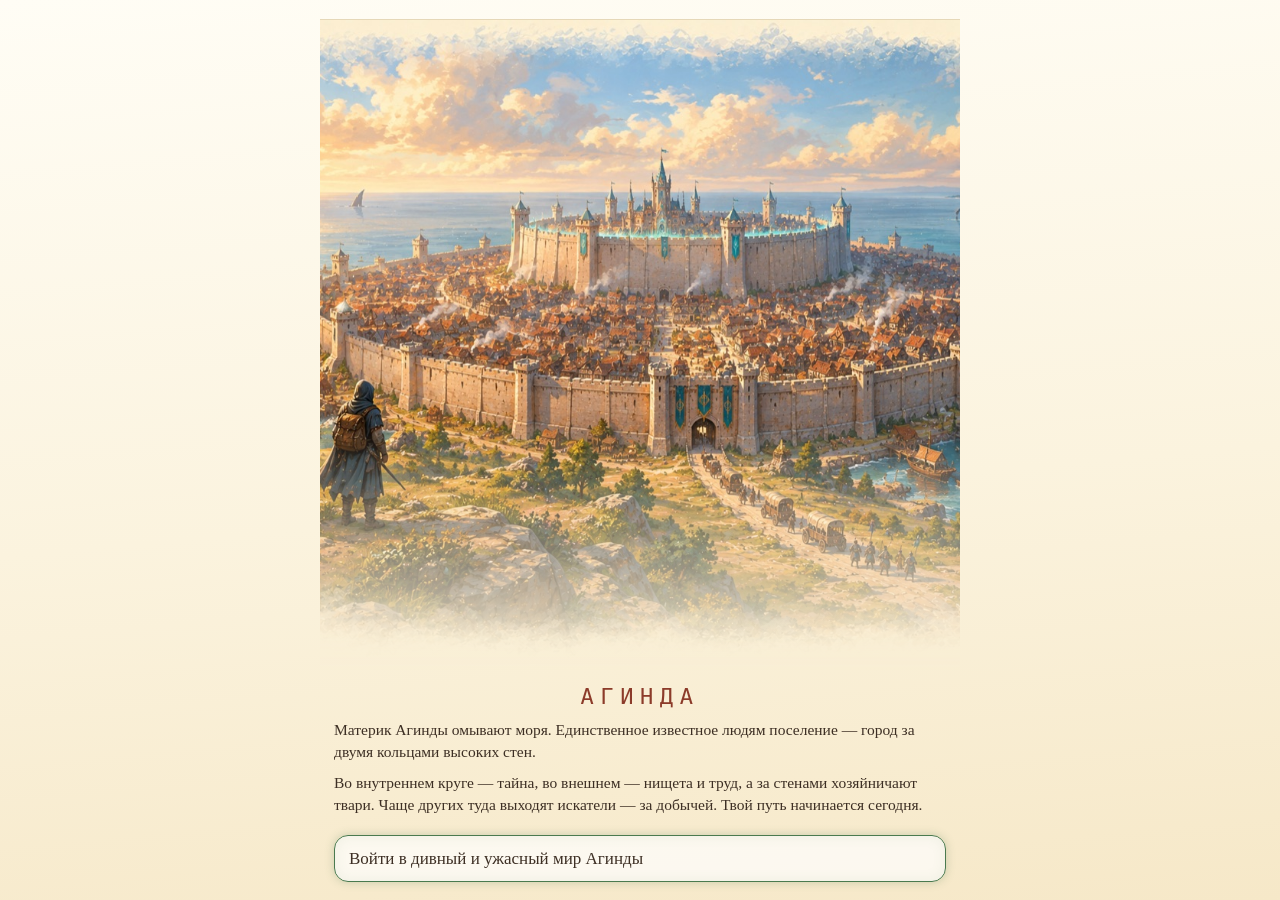
<file: index.html>
<!doctype html>
<html lang="ru">
<head>
<meta charset="utf-8">
<meta name="viewport" content="width=device-width, initial-scale=1, maximum-scale=1, user-scalable=no">
<title>Агинда</title>
<script src="https://telegram.org/js/telegram-web-app.js"></script>
<link rel="stylesheet" href="style.css?v=59c7c10">
</head>
<body>
<div id="app">
  <header id="hud"></header>
  <main id="screen"></main>
</div>
<script src="js/equipment.js?v=59c7c10"></script>
<script src="js/monsters.js?v=59c7c10"></script>
<script src="js/scaling.js?v=59c7c10"></script>
<script src="js/drops.js?v=59c7c10"></script>
<script src="js/recipes.js?v=59c7c10"></script>
<script src="js/data.js?v=59c7c10"></script>
<script src="js/core.js?v=59c7c10"></script>
<script src="js/scenes.js?v=59c7c10"></script>
<script src="js/ops.js?v=59c7c10"></script>
<script src="js/nickfilter.js?v=59c7c10"></script>
<script src="js/chat.js?v=59c7c10"></script>
<script src="js/env.js?v=59c7c10"></script>
<script src="js/config.js?v=59c7c10"></script>
<script src="js/server.js?v=59c7c10"></script>
<script src="js/serverbuild.js?v=59c7c10"></script>
<script src="js/sync.js?v=59c7c10"></script>
<script src="js/game.js?v=59c7c10"></script>
</body>
</html>
</file>
<file: style.css>
:root{
  /* Тема «Ваниль»: светлый кремовый градиент. --gold — цвет заголовков и подписей (бордо), --ok — акцент (хвойный зелёный), --coin — цвет монет */
  --bg:#fbf3de;
  --text:#3d2f24; --dim:#7a6650; --accent:#8c3b2a; --gold:#8c3b2a; --ok:#4a7a4f;
  --panel:rgba(255,255,255,.7); --line:#e6d8b8; --coin:#9a6a17;
}
body{background:linear-gradient(175deg,#fffdf5 0%,#fbf3de 55%,#f6e8c8 100%) no-repeat !important;background-size:100% 100% !important}
*{box-sizing:border-box;-webkit-tap-highlight-color:transparent}
html{background:#fbf3de}
html,body{margin:0;height:100%;color:var(--text);
  font-family:Georgia,'Times New Roman',serif;font-size:17px;line-height:1.5}
#app{max-width:640px;margin:0 auto;height:var(--app-h,100dvh);display:flex;flex-direction:column;overflow:hidden}
.bar{flex:1;height:10px;background:#efe3c4;border-radius:5px;overflow:hidden;border:1px solid var(--line)}
.bar>i{display:block;height:100%;background:var(--accent);transition:width .3s}
.bar.xp>i{background:#4a7fb5}
#hud .gold{color:var(--coin);white-space:nowrap}
#screen{padding:12px 14px;flex:1 1 0;min-height:0;overflow-y:auto;display:flex;flex-direction:column}
h1,h2{font-weight:normal;letter-spacing:.04em;margin:.2em 0 .5em}
h1{font-size:28px;text-align:center;color:var(--accent)}
h2{font-size:20px;color:var(--gold)}
.text p{margin:0 0 .8em}
.log{background:var(--panel);border:1px solid var(--line);border-radius:8px;padding:10px 12px;
  margin:12px 0;font-size:15px;color:var(--dim);max-height:30vh;overflow:auto}
.log div{margin:2px 0}
.btn{display:block;width:100%;text-align:left;margin:6px 0;padding:10px 14px;border-radius:8px;
  border:1px solid var(--line);background:var(--panel);color:var(--text);font:inherit;cursor:pointer}
.btn:active{background:#f1e5c6}
.btn.primary{border-color:var(--ok)}
.btn[disabled]{opacity:.4}
.btn small{display:block;color:var(--dim);font-size:13px}
.row{display:flex;gap:8px}.row .btn{text-align:center}
.card{background:var(--panel);border:1px solid var(--line);border-radius:8px;padding:12px;margin:10px 0}
.enemy{text-align:center}
.enemy .name{font-size:20px;color:var(--accent)}
.enemy .bar{margin:8px auto;max-width:260px}
.stats{display:grid;grid-template-columns:1fr 1fr;gap:4px 14px;font-size:15px}
.dim{color:var(--dim)}.good{color:#3f7a3a}.bad{color:#b3412f}.gold{color:var(--coin)}

.btn.sel{border-color:var(--ok);background:#e6efd9;color:#2f5a35}
.row .btn{padding:12px 6px}


/* Страница сцены: картинка занимает всё свободное место, текст и кнопки — под ней.
   Правило: картинка + заголовок + текст + кнопки умещаются на экране без прокрутки. */
.page{flex:1 1 0;min-height:min-content;display:flex;flex-direction:column}
.scene-img{-webkit-mask-image:linear-gradient(#000 62%,transparent);mask-image:linear-gradient(#000 62%,transparent);flex:1 1 100px;min-height:100px;margin:-12px -14px 8px;position:relative;overflow:hidden;background:transparent}
.scene-img img{position:absolute;inset:0;width:100%;height:100%;object-fit:cover;object-position:center 35%}
.page .body{flex:none}
.page .text{font-size:15.5px;line-height:1.42}
.page h1{font-size:24px;margin:0 0 6px}
.page h2{font-size:18px;margin:0 0 4px}
.page .text p{margin:0 0 .55em}
.page .log{margin:8px 0;padding:6px 10px;font-size:14px;max-height:none}
.page .actions{flex:none;margin-top:4px}


/* ===== Визуальный стиль: тёмная панель, скруглённые «пилюли», тонкие светящиеся рамки,
   подписи капсом с разрядкой (референс — You vs You). Повествование остаётся книжным (serif). ===== */
:root{--mono:ui-monospace,'SF Mono',Menlo,Consolas,monospace;--glow:rgba(74,122,79,.28)}
#hud{flex:none;display:flex;flex-direction:column;gap:8px;padding:10px 12px 9px;position:relative;z-index:5;
  background:transparent;border-bottom:1px solid var(--line);font-family:var(--mono);font-size:12px}
.hrow{display:grid;grid-template-columns:76px 1fr auto;gap:8px;align-items:stretch}
.hrow.bottom{display:flex;justify-content:space-between;align-items:center;gap:6px}
.pill{display:flex;align-items:center;justify-content:center;min-height:36px;padding:4px 8px;text-align:center;
  border:1px solid var(--line);border-radius:14px;background:var(--panel);letter-spacing:.14em;text-transform:uppercase;
  box-shadow:inset 0 0 14px rgba(140,59,42,.04);line-height:1.15;font-size:11px}
.pill b{color:var(--gold);font-size:15px;margin-left:5px;letter-spacing:0}
.pill.title{color:var(--gold);letter-spacing:.08em;font-size:10px}
.pill.title:empty{opacity:.45}
.pill.title.foe{color:#b3412f}
.pill.ghost{visibility:hidden;width:76px}
.chips{display:flex;gap:6px;flex-wrap:nowrap}
.chip{display:flex;align-items:center;gap:4px;padding:5px 8px;border:1px solid var(--line);border-radius:12px;
  background:var(--panel);letter-spacing:.04em;white-space:nowrap}
.chip.hp{color:#b3412f}.chip.st{color:#a8741a}.chip.co{color:var(--coin)}
.icons{display:flex;gap:6px}
.ib{width:36px;height:34px;padding:0;display:grid;place-items:center;color:var(--gold);cursor:pointer;
  border:1px solid var(--line);border-radius:12px;background:var(--panel);box-shadow:inset 0 0 12px rgba(140,59,42,.04)}
.ib:active{background:#f1e5c6;box-shadow:0 0 10px var(--glow)}
.ib svg{width:19px;height:19px;fill:none;stroke:currentColor;stroke-width:1.7;stroke-linecap:round;stroke-linejoin:round}
#hud .xpline{position:absolute;left:0;bottom:-1px;height:2px;background:linear-gradient(90deg,#4a7fb5,#7bb0e0);box-shadow:0 0 6px rgba(74,127,181,.5)}

.btn{border-radius:14px;box-shadow:inset 0 0 14px rgba(140,59,42,.03)}
.btn.primary{border-color:var(--ok);box-shadow:0 0 10px var(--glow),inset 0 0 14px rgba(74,122,79,.08)}
.page h2,h2{font-family:var(--mono);text-transform:uppercase;letter-spacing:.16em;font-size:13px;color:var(--gold)}
.page h1{font-family:var(--mono);letter-spacing:.3em;text-align:center;font-size:22px}
.card{border-radius:14px}


/* Бой: окно врага (картинка + имя), прокручиваемый лог, таймер хода, выбор зон */
.fight{gap:4px}
.foe-win{flex:3.2 1 auto;min-height:90px;display:flex;flex-direction:column;border:1px solid var(--line);border-radius:16px;
  background:var(--panel);overflow:hidden;box-shadow:inset 0 0 14px rgba(140,59,42,.04)}
.foe-img{flex:3.2 1 44px;min-height:44px;position:relative;background:#f1dfb5}
.foe-img img{position:absolute;inset:0;width:100%;height:100%;object-fit:cover;object-position:center 12%}   /* запасной кадр; точный считает frameFoe() по ENEMIES[].frame */
.foe-info{flex:none;padding:7px 11px 9px}
.foe-line{display:flex;justify-content:space-between;gap:8px;font-family:var(--mono);font-size:12px;letter-spacing:.06em}
.foe-line .name{color:#b3412f;text-transform:uppercase}
.fight .bar{height:8px;margin:6px 0 0}
.fight .log{flex:1.6 1 5em;min-height:5em;overflow-y:auto;margin:0;padding:5px 10px;font-size:13px;line-height:1.35;
  border:1px solid var(--line);border-radius:12px;background:var(--panel);color:var(--dim);-webkit-overflow-scrolling:touch}
.turn{flex:none;display:flex;align-items:center;gap:8px;font-family:var(--mono);font-size:12px;color:var(--dim)}
.tbar{flex:1;height:6px;background:#efe3c4;border:1px solid var(--line);border-radius:4px;overflow:hidden}
.tbar i{display:block;height:100%;width:100%;background:var(--ok)}
.tbar.low i{background:#b3412f}
.tnum{min-width:32px;text-align:right}
.zrow{flex:none;display:grid;grid-template-columns:62px 1fr 1fr 1fr;gap:6px;align-items:center}
.zl{font-family:var(--mono);font-size:11px;letter-spacing:.06em;color:var(--dim);text-transform:uppercase}
.fight .btn{margin:0;padding:9px 4px;text-align:center}
#hud.infight{padding:5px 12px 4px}
#hud.infight .pill.adm{min-height:28px;height:28px}
#screen.infight{padding-top:5px}
.fight .acts .btn{padding:6px 4px;font-size:16px}   /* «Сделать ход» и «Бежать» — ниже на ~15% */
.fight .zrow .btn,.fight .acts2 .btn{padding:4px 4px;font-size:15px;line-height:1.2;border-radius:11px}   /* удар, защита, клеть — ниже на ~30%, место уходит картинке врага и логу */
.acts{flex:none;display:grid;grid-template-columns:1.5fr 1fr;gap:8px}

.tag{font-family:var(--mono);font-size:10px;letter-spacing:.08em;text-transform:uppercase;color:var(--dim);
  border:1px solid var(--line);border-radius:6px;padding:1px 5px;margin-left:6px;vertical-align:middle}

/* Окно «Персонаж»: лист с фигурой и слотами, справа статы; ниже ювелирка */
.char-wrap{display:grid;grid-template-columns:50% 1fr;gap:10px;align-items:start;margin:4px 0 6px}
.pcol{min-width:0}
.paper{position:relative;width:100%;aspect-ratio:.74;border:1px solid var(--line);border-radius:16px;
  background:radial-gradient(circle at 50% 35%,#fffaf0,rgba(246,232,200,.7) 78%);box-shadow:inset 0 0 22px rgba(140,59,42,.05)}
.paper .fig{position:absolute;left:22%;width:56%;top:9%}
.paper .fig svg{width:100%;height:auto;display:block}
.slot{position:absolute;width:25%;aspect-ratio:1;transform:translateY(-50%);padding:0;display:grid;place-items:center;cursor:pointer;
  border:1px dashed #d8c49a;border-radius:10px;background:rgba(255,255,255,.7);color:var(--dim)}
.slot.on{border:1px solid var(--ok);border-style:solid;box-shadow:0 0 8px var(--glow);color:var(--text)}
.slot .sl{font-family:var(--mono);font-size:8px;letter-spacing:.02em;text-transform:uppercase;line-height:1.1;text-align:center;padding:0 1px}
.slot .ic{font-size:20px}
.cap{font-family:var(--mono);font-size:10px;letter-spacing:.08em;text-transform:uppercase;color:var(--dim);text-align:center;margin-top:4px}
.jrow{display:grid;grid-template-columns:repeat(7,1fr);gap:6px;margin:2px 0 8px}
.jrow .slot .sl{font-size:7px;letter-spacing:0}
.jrow .slot{position:relative;transform:none;width:100%}
.cstats{border:1px solid var(--line);border-radius:16px;background:var(--panel);padding:5px 10px;font-size:13px}
.cstats div{display:flex;justify-content:space-between;gap:6px;padding:3px 0;border-bottom:1px dashed #e6d8b8}
.cstats div:last-child{border:0}
.cstats span{color:var(--dim);font-family:var(--mono);font-size:10px;letter-spacing:.06em;text-transform:uppercase;align-self:center;flex:none}
.cstats b{font-weight:normal;color:var(--text);text-align:right;line-height:1.15}
.plus{font-style:normal;color:#3f7a3a}

/* Питомец и клеть */
.pc{color:#1f7a74}
.slot .rk{position:absolute;right:4px;bottom:2px;font:600 10px var(--mono);color:var(--coin)}
.slot.dead{border:1px solid #c47a6a;border-style:solid;color:#b3412f}
.slot.dead .ic{filter:grayscale(1);opacity:.6}
.slot.dead .rk{color:#b3412f;font-size:8px}
.pet-line{flex:none;display:flex;align-items:center;gap:8px;font:12px var(--mono);color:#1f7a74;letter-spacing:.04em;
  border:1px solid #a9d3cf;border-radius:12px;background:rgba(160,215,208,.25);padding:5px 10px}
.pet-line .pn{flex:none;white-space:nowrap}
.pbar{flex:1;min-width:16px;height:6px;background:#efe3c4;border:1px solid #a9d3cf;border-radius:4px;overflow:hidden}
.pbar i{display:block;height:100%;background:#2f9a92}
.acts2{flex:none;display:grid;gap:6px}

.h2row{display:flex;justify-content:space-between;align-items:baseline;gap:8px}
.h2row .ttl{font-family:var(--mono);font-size:10px;letter-spacing:.06em;text-transform:uppercase;color:var(--dim);text-align:right}

/* Подсказка с характеристиками (наведение / долгое нажатие) */
#tip{position:fixed;z-index:60;width:max-content;max-width:min(260px,calc(100vw - 16px));pointer-events:none;
  padding:9px 12px;border:1px solid var(--ok);border-radius:12px;background:rgba(255,253,245,.98);
  box-shadow:0 6px 20px rgba(90,60,30,.22),0 0 10px var(--glow);font-size:13px;line-height:1.35}
#tip .tn{font-family:var(--mono);font-size:12px;letter-spacing:.04em;color:var(--gold);margin-bottom:3px}
#tip .ts{color:var(--dim);font-size:12px;margin:2px 0}
#tip div:not(.tn):not(.ts){display:flex;justify-content:space-between;gap:14px}
#tip span{color:var(--dim)}
#tip b{font-weight:normal;color:var(--text)}
#tip b.pos{color:#3f7a3a}#tip b.neg{color:#b3412f}

/* Бой: полоска здоровья героя, анимации хода, неактивный выбор удара */
.my-line{display:flex;align-items:center;gap:8px;font:12px var(--mono);color:#3f7a3a;margin:0;padding:0 10px}
.my-line .mytxt{flex:none;min-width:64px}
.my-line .bar{flex:1;margin:0!important}
.mybar i{background:linear-gradient(#7fcf8a,#4a9a55)!important}
.fight.locked .zrow,.fight.locked .acts2,.fight.locked .acts{pointer-events:none;opacity:.55}
.zrow.off{opacity:.9}
.zrow.off .zl{opacity:.35}
.zrow.off .btn{opacity:.3;filter:grayscale(1)}
.foe-win.anim-hit{animation:hitshake .45s ease-in-out 2}
.foe-win.anim-hit .foe-img::after{content:'';position:absolute;inset:0;background:rgba(214,90,70,.45);animation:hitflash 1s ease-out both}
.fight.anim-guard .my-line{animation:guardpulse .5s ease-in-out 2}
.cage-fx{position:absolute;inset:0;display:grid;place-items:center;font-size:68px;background:rgba(255,250,235,.35);animation:cagedrop 1s ease-in-out both;z-index:2}
@keyframes hitshake{0%,100%{transform:none}20%{transform:translateX(-7px) rotate(-.6deg)}60%{transform:translateX(7px) rotate(.6deg)}}
@keyframes hitflash{0%{opacity:0}25%{opacity:1}100%{opacity:0}}
@keyframes guardpulse{0%,100%{filter:none}50%{filter:drop-shadow(0 0 8px #4a9a55)}}
@keyframes cagedrop{0%{transform:translateY(-70%) scale(1.8);opacity:0}35%{transform:translateY(0) scale(1);opacity:1}50%{transform:rotate(-8deg)}65%{transform:rotate(8deg)}80%{transform:rotate(-4deg)}100%{transform:none;opacity:1}}
@media (prefers-reduced-motion:reduce){.foe-win.anim-hit,.cage-fx,.fight.anim-guard .my-line{animation-duration:.01s}}

/* Админ-кнопка восстановления (только демо) */
.pill.adm{cursor:pointer;color:var(--gold);font-size:15px;gap:4px;border-style:dashed;letter-spacing:0}
.pill.adm small{font:9px var(--mono);letter-spacing:.08em;text-transform:uppercase;color:var(--dim)}
.pill.adm:active,.pill.adm.ok{background:rgba(74,154,85,.15);border-color:#4a9a55;color:#3f7a3a}

.ld{color:#8a7860;font-size:12px}

.adm-group{display:flex;gap:4px}
.pill.adm{min-width:30px;padding:0 6px}

.acts3{display:grid;grid-template-columns:1fr 1fr;gap:8px}
.acts3 .btn{margin:0;text-align:center;padding:10px 6px;font-size:15px}
.btn.dimmed{opacity:.55;filter:grayscale(.5)}
.card.task.done{opacity:.5}
.card.task.cur{border-color:var(--ok);box-shadow:0 0 8px var(--glow)}
.card.task.next{opacity:.75}
.pos{color:#3f7a3a}.neg{color:#b3412f}

/* Окно дропа */
.drop{border:1px solid var(--line);border-radius:14px;background:var(--panel);padding:4px 10px;margin:10px 0}
.drow{display:flex;align-items:center;gap:10px;padding:6px 0;border-bottom:1px dashed #e6d8b8}
.drow:last-child{border:0}
.drow .di{width:34px;height:34px;flex:none;display:grid;place-items:center;font-size:22px;border:1px solid var(--line);border-radius:9px;background:rgba(255,255,255,.7)}
.drow .dn{flex:1;min-width:0}
.drow b{font-weight:normal;color:var(--coin)}
.drow.note{font-size:13px;color:var(--dim);padding:4px 0}
/* Админ: +/- у предметов */
.irow{display:flex;gap:6px;align-items:stretch;margin:6px 0}
.irow>:first-child{flex:1;min-width:0;margin:0!important}
.pm{width:38px;flex:none;border:1px solid var(--line);border-radius:12px;background:var(--panel);color:var(--gold);font-size:20px;cursor:pointer}
.pm:active{background:rgba(74,154,85,.15)}
.pm.wide{width:auto;min-width:44px;padding:0 8px;font-size:14px}

/* Верхняя панель: компактнее, чтобы помещались три вида монет */
#hud .chip{padding:4px 6px;gap:3px;font-size:11.5px}
#hud .chips{gap:4px}
#hud .hrow.bottom{gap:4px}
#hud .ib{width:32px;height:32px}
#hud .icons{gap:4px}
#hud .chip.co{gap:5px}
#hud .hrow.bottom.tight .mx{display:none}

/* Создание героя */
.reg .field{margin:0 0 10px}
.flab{display:block;font-family:var(--mono);font-size:11px;letter-spacing:.1em;text-transform:uppercase;color:var(--gold);margin:0 0 5px}
.fld{width:100%;padding:11px 12px;font:16px/1.2 var(--serif,Georgia,serif);color:var(--text);background:var(--panel);
  border:1px solid var(--line);border-radius:12px;outline:none;color-scheme:light;box-sizing:border-box}
.fld:focus{border-color:var(--ok);box-shadow:0 0 8px var(--glow)}
.fhint{min-height:1.2em;font-size:13px;margin-top:3px}
.gchoices{display:grid;grid-template-columns:1fr 1fr 1fr;gap:6px}
.gbtn{padding:11px 4px;font:inherit;font-size:14px;color:var(--text);background:var(--panel);border:1px solid var(--line);border-radius:12px;cursor:pointer}
.gbtn.sel{border-color:var(--ok);color:#2f5a35;box-shadow:0 0 8px var(--glow);background:#e6efd9}
.fnote{font-size:12px;color:var(--dim);line-height:1.35;margin:4px 0 8px}

/* Герой-картинка в окне «Персонаж» (вырезана без фона) */
.paper .fig.img{left:50%;width:auto;top:4%;height:92%;transform:translateX(-50%)}
.paper .fig.img img{height:100%;width:auto;display:block;filter:drop-shadow(0 4px 8px rgba(90,60,30,.3))}
.h2row .ttl{background:none;border:0;border-bottom:1px dashed var(--line);padding:0 0 1px;cursor:pointer;font:inherit}
.h2row .ttl{font-family:var(--mono);font-size:10px;letter-spacing:.06em;text-transform:uppercase;color:var(--dim)}

/* Активное задание в верхней панели */
.qtask{flex:1 1 0;min-width:0;margin:0 6px;padding:5px 8px;overflow:hidden;white-space:nowrap;text-overflow:ellipsis;text-align:left;cursor:pointer;
  font:11px var(--mono);letter-spacing:.04em;color:var(--dim);background:transparent;border:1px dashed var(--line);border-radius:12px}
.qtask i{font-style:normal;color:var(--gold);margin-right:3px}
.qtask:active{background:rgba(140,59,42,.08)}

/* Картинки предметов (поле img): кремовый фон картинки растворяется на светлых панелях */
.iic{width:1.35em;height:1.35em;object-fit:contain;vertical-align:-.3em;mix-blend-mode:multiply}
.slot .simg{width:calc(100% - 4px);height:calc(100% - 4px);vertical-align:0}
.drow .di .iic{width:30px;height:30px;vertical-align:0}

/* Ряд кнопок в одну строку (стороны света): без подписи «Скоро», чтобы экран умещался */
.dirs{display:grid;grid-auto-flow:column;grid-auto-columns:1fr;gap:6px;margin:6px 0}
.dirs .btn{margin:0;padding:10px 4px;text-align:center;font-size:15px}
.dirs .btn small{display:none}

/* Подсказка предмета: крупная картинка сверху */
#tip .tipimg{display:block;width:112px;height:112px;object-fit:contain;margin:0 auto 6px;mix-blend-mode:multiply;-webkit-mask-image:radial-gradient(circle at 50% 50%,#000 62%,transparent 78%);mask-image:radial-gradient(circle at 50% 50%,#000 62%,transparent 78%)}
#tip .tn{text-align:center}

/* чат мира */
.chat{gap:6px}
.chat-note{font-size:12px;color:var(--dim);background:var(--panel);border:1px dashed var(--line);border-radius:8px;padding:4px 8px}
.chat-list{flex:1 1 0;min-height:120px;overflow-y:auto;background:var(--panel);border:1px solid var(--line);border-radius:12px;padding:6px 8px;font-size:14px;line-height:1.35}
.chat-empty{color:var(--dim);text-align:center;padding:12px 0}
.cm{padding:3px 0;border-bottom:1px dashed #e6d8b8;word-break:break-word}
.cm:last-child{border:0}
.cm .ct{font-family:var(--mono);font-size:10px;color:var(--dim);margin-right:5px}
.cm .cn{background:none;border:0;padding:0;margin:0 4px 0 0;font:inherit;font-weight:700;color:var(--gold);cursor:pointer;text-decoration:underline dotted}
.cm.me .cn{color:var(--ok)}
.cm .cx{color:var(--text)}
.cm .cmod{float:right;background:none;border:0;color:var(--dim);font-size:16px;line-height:1;padding:0 4px;cursor:pointer}
.cbar{display:flex;flex-wrap:wrap;gap:4px;margin-top:4px}
.cbar button{font-size:12px;padding:4px 8px;border:1px solid var(--line);border-radius:8px;background:var(--panel);color:var(--text);cursor:pointer}
.chat-status{font-size:13px;color:#a8412c;background:#fbe9e3;border-radius:8px;padding:5px 9px}
.chat-form{display:flex;gap:6px;align-items:stretch}
.chat-form .fld{flex:1 1 auto;min-width:0;width:auto}
.chat-form .btn{flex:0 0 auto;width:auto;margin:0;padding:8px 12px;white-space:nowrap}
.chat-cnt{font-size:11px;color:var(--dim);text-align:right;margin-top:-4px}
.chat .btn{margin:0}
</file>
